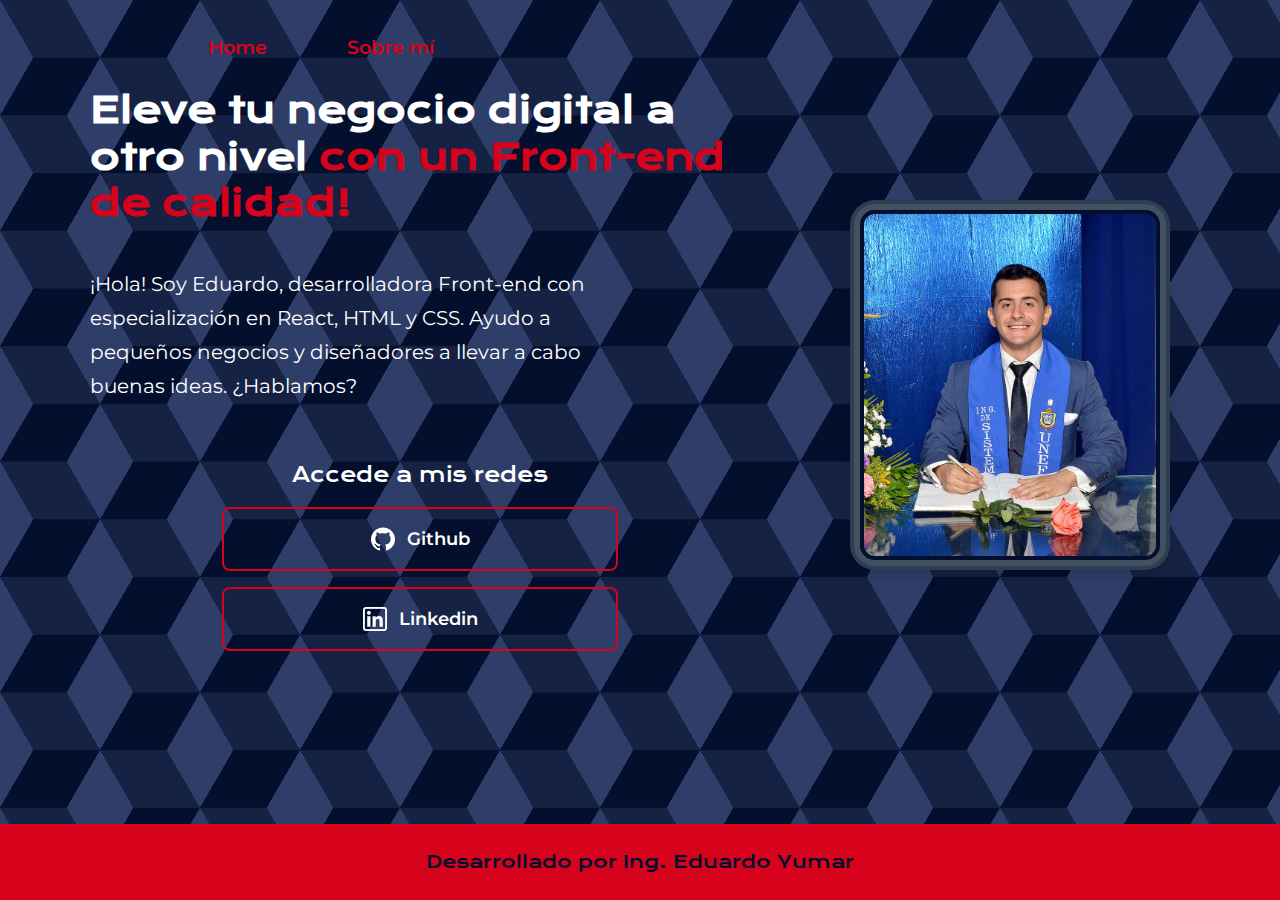
<file: index.html>
<!DOCTYPE html>
<html lang="es-mx">
<head>
    <meta charset="UTF-8"> 
    <meta http-equiv="X-UA-Compatible" content="IE=edge">
    <meta name="viewport" content="width=device-width, initial-scale=1.0">
    <title>Portafolio</title>
    <link rel="stylesheet" href="styles/style.css">


</head>
<body>
    <div class="container">
        <header class="header">
                <nav class="header__menu">
                    <a class="header__menu__link" href="index.html">Home</a>
                    <a class="header__menu__link" href="about.html">Sobre mí</a>
        </header>
        <main class="presentacion">
        <section class="presentacion__contenido">
            <h1 class="presentacion__contenido__titulo">
                Eleve tu negocio digital a otro nivel 
                <strong class="titulo-destaque">con un Front-end de calidad!
                </strong></h1>
                <p class="presentacion__contenido__texto">¡Hola! Soy Eduardo, desarrolladora Front-end con
                    especialización en React, HTML y CSS. Ayudo a pequeños
                    negocios y diseñadores a llevar a cabo buenas ideas.
                    ¿Hablamos?

                </p>
                <div class="presentacion__enlaces">
                    <h2 class="presentacion__enlaces__subtitulo">Accede a mis redes</h2>
                    <a class="presentacion__enlaces__link" href="https://github.com/Yumxr">
                        <img src="./assets/github1.png">
                        Github
                    </a>
                    <a class="presentacion__enlaces__link" href="https://www.linkedin.com/in/eduardo-yumar-plagui-5594a8162/">
                        <img src="./assets/linkedin1.png">
                        Linkedin
                    </a>
                </div>
            </section>
            <img class="presentacion__imagen" src="./assets/YONSON.jpg" alt="Foto de Eduardo Yumar un proyecto">
        </main>
        <footer class="footer">
            <p>Desarrollado por Ing. Eduardo Yumar </p>
        </footer>
    </div>
</div>
</body>
</html>
</file>
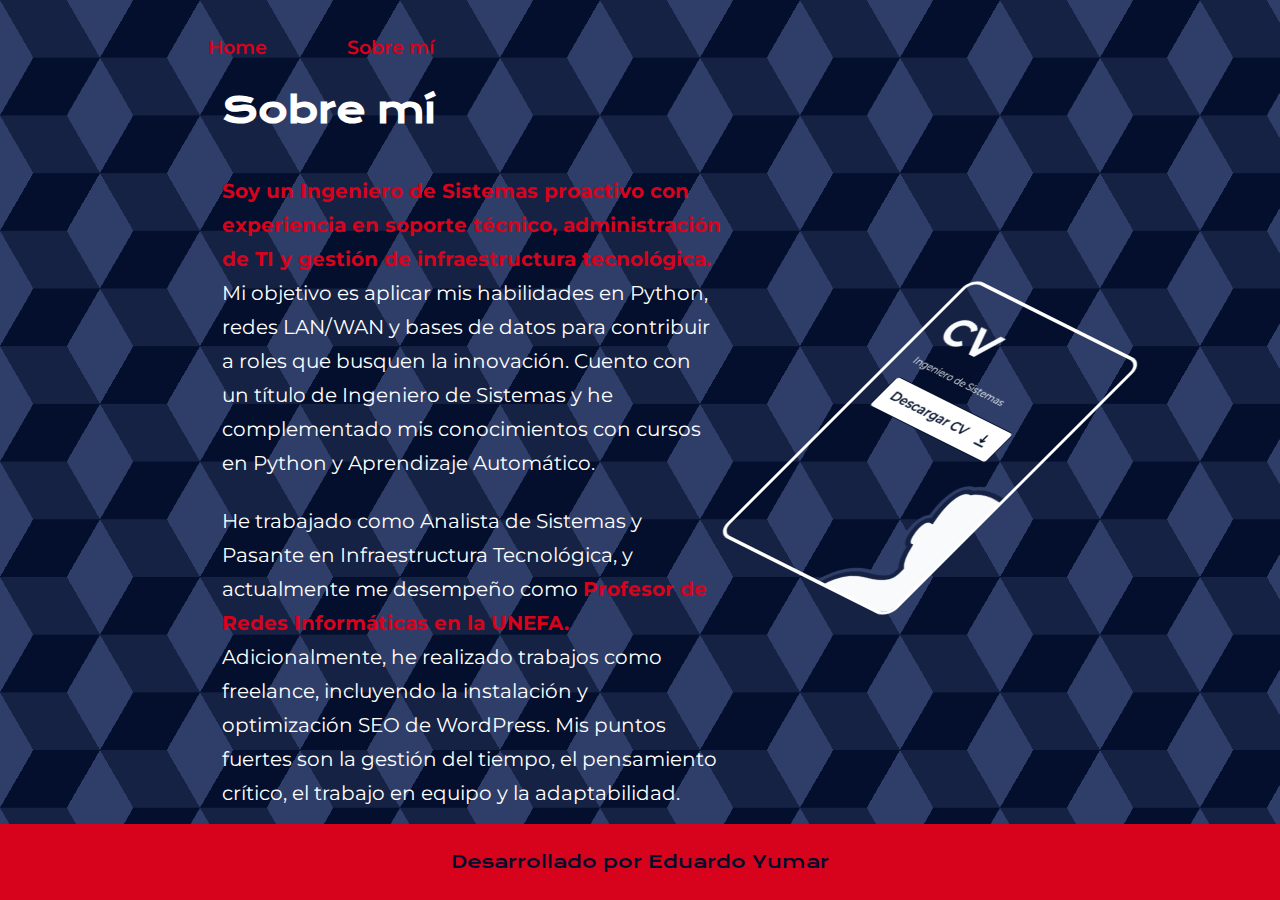
<file: about.html>
<!DOCTYPE html>
<html lang="es-mx">
<head>
    <meta charset="UTF-8"> 
    <meta http-equiv="X-UA-Compatible" content="IE=edge">
    <meta name="viewport" content="width=device-width, initial-scale=1.0">
    <title>Portafolio</title>
    <link rel="stylesheet" href="styles/style.css">
    
    <!-- Estilos adicionales para la tarjeta CV -->
    <style>
        .cv-card-container {
            display: flex;
            justify-content: center;
            margin-top: 30px;
            margin-bottom: 30px;
        }
        
        .cv-card {
            position: relative;
            duration: 500ms;
            transition: transform 0.5s ease;
            transform: rotate3d(1, -1, 1, 60deg);
            border: 4px solid #ffffff;
            border-radius: 1rem;
            overflow: hidden;
            height: 384px;
            width: 256px;
            background-color: transparent;
            padding: 1.25rem;
            display: flex;
            flex-direction: column;
            align-items: flex-start;
            gap: 1rem;
        }
        
        .cv-card:hover {
            transform: rotate3d(0, 0, 0, 0deg);
        }
        
        .cv-card-header {
            color: #f9fafb;
        }
        
        .cv-card-header span {
            font-weight: bold;
            font-size: 3rem;
        }
        
        .cv-card-header p {
            font-size: 0.75rem;
        }
        
        .cv-download-btn {
            transition: all 0.3s ease;
            border: 1px solid;
            background-color: #ffffff;
            font-weight: 600;
            color: #030f2c;
            padding: 0.5rem 0.75rem;
            display: flex;
            align-items: center;
            gap: 0.75rem;
            text-decoration: none;
            border-radius: 4px;
        }
        
        .cv-download-btn:hover {
            background-color: #030f2c;
            color: #f9fafb;
        }
        
        .cv-download-icon {
            width: 1.5rem;
            height: 1.5rem;
            fill: currentColor;
        }
        
        .cv-card-bg-icon {
            position: absolute;
            bottom: -0.125rem;
            right: -5rem;
            width: 12rem;
            height: 12rem;
            z-index: 10;
            margin: -0.5rem;
            fill: #f9fafb;
            stroke: #2f3e69;
            transition: transform 0.5s ease;
        }
        
        .cv-card:hover .cv-card-bg-icon {
            transform: scale(1.25);
        }
        
        .cv-card-bg-icon-2 {
            position: absolute;
            bottom: -0.125rem;
            right: -5rem;
            width: 12rem;
            height: 12rem;
            z-index: 10;
            margin: -0.5rem;
            fill: #f9fafb;
            stroke: #152243;
            stroke-width: 2;
            transition: transform 0.2s ease;
        }
        
        .cv-card:hover .cv-card-bg-icon-2 {
            transform: scale(1.25);
        }
        
        /* Responsive para la tarjeta */
        @media (max-width: 768px) {
            .cv-card {
                width: 200px;
                height: 300px;
                padding: 1rem;
            }
            
            .cv-card-header span {
                font-size: 2.5rem;
            }
        }
    </style>
</head>
<body>
    <div class="container">
    <header class="header">
        <nav class="header__menu">
            <a class="header__menu__link" href="index.html">Home</a>
            <a class="header__menu__link" href="about.html">Sobre mí</a>
        </nav>
    </header>
    <main class="presentacion">
            <section class="presentacion__contenido">
                 <h1 class="presentacion__contenido__titulo">Sobre mí</h1>
                 <p class="presentacion__contenido__texto">
                        <strong class="titulo-destaque">
                        Soy un Ingeniero de Sistemas proactivo con experiencia en soporte técnico, administración de TI y gestión de infraestructura tecnológica.
                        </strong>
                        Mi objetivo es aplicar mis habilidades en Python, redes LAN/WAN y bases de datos para contribuir a roles que busquen la innovación. Cuento con un título de Ingeniero de Sistemas y he complementado mis conocimientos con cursos en Python y Aprendizaje Automático.
    </p>
    <p class="presentacion__contenido__texto">
        He trabajado como Analista de Sistemas y Pasante en Infraestructura Tecnológica, y actualmente me desempeño como <strong class="titulo-destaque">Profesor de Redes Informáticas en la UNEFA.</strong>
        Adicionalmente, he realizado trabajos como freelance, incluyendo la instalación y optimización SEO de WordPress. Mis puntos fuertes son la gestión del tiempo, el pensamiento crítico, el trabajo en equipo y la adaptabilidad.
    </p>
            </section>
        
        <div style="display: flex; flex-direction: column; align-items: center;">
            <img class="presentacion__imagen__animada" >
            
            <!-- Tarjeta CV -->
            <div class="cv-card-container">
                <div class="cv-card">
                    <div class="cv-card-header">
                        <span>CV</span>
                        <p>Ingeniero de Sistemas</p>
                    </div>
                    <a href="https://drive.google.com/file/d/1tAF0hoKMGF4wNqhKK4hqDhMfHHiJTXOc/view?usp=drive_link" download class="cv-download-btn">
                        Descargar CV 
                        <svg class="cv-download-icon" height="100" preserveAspectRatio="xMidYMid meet" viewBox="0 0 100 100" width="100" xmlns="http://www.w3.org/2000/svg">
                            <path d="M22.1,77.9a4,4,0,0,1,4-4H73.9a4,4,0,0,1,0,8H26.1A4,4,0,0,1,22.1,77.9ZM35.2,47.2a4,4,0,0,1,5.7,0L46,52.3V22.1a4,4,0,1,1,8,0V52.3l5.1-5.1a4,4,0,0,1,5.7,0,4,4,0,0,1,0,5.6l-12,12a3.9,3.9,0,0,1-5.6,0l-12-12A4,4,0,0,1,35.2,47.2Z" fill-rule="evenodd"></path>
                        </svg>
                    </a>
                    <svg class="cv-card-bg-icon" xmlns="http://www.w3.org/2000/svg" viewBox="0 0 64 64">
                        <path data-name="layer1" d="M 50.4 51 C 40.5 49.1 40 46 40 44 v -1.2 a 18.9 18.9 0 0 0 5.7 -8.8 h 0.1 c 3 0 3.8 -6.3 3.8 -7.3 s 0.1 -4.7 -3 -4.7 C 53 4 30 0 22.3 6 c -5.4 0 -5.9 8 -3.9 16 c -3.1 0 -3 3.8 -3 4.7 s 0.7 7.3 3.8 7.3 c 1 3.6 2.3 6.9 4.7 9 v 1.2 c 0 2 0.5 5 -9.5 6.8 S 2 62 2 62 h 60 a 14.6 14.6 0 0 0 -11.6 -11 z" stroke-miterlimit="10" stroke-width="5"></path>
                    </svg>
                    <svg class="cv-card-bg-icon-2" xmlns="http://www.w3.org/2000/svg" viewBox="0 0 64 64">
                        <path data-name="layer1" d="M 50.4 51 C 40.5 49.1 40 46 40 44 v -1.2 a 18.9 18.9 0 0 0 5.7 -8.8 h 0.1 c 3 0 3.8 -6.3 3.8 -7.3 s 0.1 -4.7 -3 -4.7 C 53 4 30 0 22.3 6 c -5.4 0 -5.9 8 -3.9 16 c -3.1 0 -3 3.8 -3 4.7 s 0.7 7.3 3.8 7.3 c 1 3.6 2.3 6.9 4.7 9 v 1.2 c 0 2 0.5 5 -9.5 6.8 S 2 62 2 62 h 60 a 14.6 14.6 0 0 0 -11.6 -11 z" stroke-miterlimit="10" stroke-width="2"></path>
                    </svg>
                </div>
            </div>
        </div>
        
    </main>
    <footer class="footer">
        <p>Desarrollado por Eduardo Yumar</p>
    </footer>
    </div>
</body>
</html>
</file>
<file: styles/style.css>
@import url('https://fonts.googleapis.com/css2?family=Krona+One&family=Montserrat:wght@400;600&display=swap');

/* VARIABLES GLOBALES */
:root {
    --color-primaria: #030f2c;    /* Azul oscuro principal */
    --color-secundaria: #ffffff;   /* Blanco */
    --color-terciaria: #d7021b;    /* Rojo corporativo */
    --color-hover: #f4001d;        /* Rojo más claro para efectos hover */
    --fuente-krona: 'Krona One', sans-serif;       /* Para títulos */
    --fuente-montserrat: 'Montserrat', sans-serif; /* Para texto normal */
}

/* RESET BASE */
* {
    padding: 0;
    margin: 0;
    box-sizing: border-box;
}

/* FONDO PATRON CON GRADIENTES */
.container {
    width: 100%;
    min-height: 100vh;
    display: flex;
    flex-direction: column;
    position: relative;
    padding-left: 0;
    padding-right: 0;
    --s: 200px;
    --c1: var(--color-primaria);
    --c2: #152243;
    --c3: #2f3e69;
    background: 
        repeating-conic-gradient(
            from 30deg,
            #0000 0 120deg,
            var(--c3) 0 180deg
        )
        calc(0.5 * var(--s)) calc(0.5 * var(--s) * 0.577),
        repeating-conic-gradient(
            from 30deg,
            var(--c1) 0 60deg,
            var(--c2) 0 120deg,
            var(--c3) 0 180deg
        );
    background-size: var(--s) calc(var(--s) * 0.577);
}

/* ESTILOS BASE */
body {
    color: var(--color-secundaria);
    font-family: var(--fuente-montserrat);
    line-height: 1.6;
}

/* HEADER - ALINEACIÓN IZQUIERDA COMPLETA */
.header {
    padding: 1rem 0 0.5rem 15%;
    margin: 0;
    background-color: transparent;
    position: sticky;
    top: 0;
    z-index: 100;
    width: 100%;
    display: flex;
    flex-direction: column;
    align-items: flex-start;
}

.header__menu {
    display: flex;
    justify-content: flex-start;
    gap: 3rem;
    padding: 0.5rem 0;
    margin: 0;
    list-style: none;
}

.header__menu__link {
    font-family: var(--fuente-montserrat);
    font-size: 1.2rem;
    font-weight: 600;
    color: var(--color-terciaria);
    text-decoration: none;
    transition: all 0.2s ease;
    padding: 0.5rem 1rem;
    border-radius: 4px;
}

.header__menu__link:hover {
    background-color: rgba(255, 255, 255, 0.1);
    transform: translateY(-2px);
}

/* RADIO BUTTONS ALINEADOS */
.radio-inputs {
    margin: 0.5rem 0 0 0;
    background-color: var(--color-secundaria);
    border: 2px solid var(--color-primaria);
    border-radius: 10px;
    padding: 0.3rem;
    display: flex;
    width: fit-content;
}

.radio-inputs .radio {
    flex: 1;
    min-width: 0;
}

.radio-inputs .radio input {
    display: none;
}

.radio-inputs .radio .name {
    display: flex;
    cursor: pointer;
    align-items: center;
    justify-content: center;
    border-radius: 8px;
    padding: 0.5rem 1rem;
    color: var(--color-primaria);
    transition: all 0.3s ease;
    font-size: 0.9rem;
}

.radio-inputs .radio input:checked + .name {
    background-color: var(--color-primaria);
    color: var(--color-secundaria);
    font-weight: 600;
}

/* CONTENIDO PRINCIPAL */
.presentacion {
    display: flex;
    align-items: flex-start; /* Alineación superior */
    padding: 0 50px;
    max-width: 1200px;
    align-items: center;
    justify-content: space-between;
    margin: 0;
    text-align: left;
    gap: 80px;
    margin: 0 auto;
    max-width: 1200px;
}

.presentacion__contenido {
    width: 60%;
    display: flex;
    flex-direction: column;
    align-items: flex-start; /* Alineación izquierda */
    text-align: left; /* Texto alineado izquierda */
    gap: 1.5rem;
    margin-left: 0;
    padding-left: 0;
}

.presentacion__contenido__titulo {
    font-size: 2.25rem;
    font-family: var(--fuente-krona);
    line-height: 1.3;
    margin-bottom: 1rem;
    text-align: left; 
    margin-left: 0;
    padding-left: 0;
}

.titulo-destaque {
    color: var(--color-terciaria);
}

.presentacion__contenido__texto {
    font-size: 1.25rem;
    font-family: var(--fuente-montserrat);
    line-height: 1.7;
    margin-left: 0;
    padding-left: 0;
    text-align: left;
    flex: 1;
    max-width: 500px;
}

.presentacion__enlaces {
    display: flex;
    flex-direction: column;
    align-items: center; /* Centrado horizontal */
    gap: 1rem;
    width: 100%;
    margin: 2rem 0; /* Espaciado vertical */
    text-align: center; /* Texto centrado */
}

.presentacion__enlaces__subtitulo {
    font-family: var(--fuente-krona);
    font-weight: 400;
    font-size: 1.25rem;
    width: 100%;
    text-align: center;
}

.presentacion__enlaces__link {
    display: flex;
    justify-content: center;
    align-items: center;
    gap: 0.75rem;
    border: 2px solid var(--color-terciaria); /* Borde rojo */
    width: 60%;
    text-align: center;
    border-radius: 8px;
    font-size: 1.1rem;
    font-weight: 600;
    padding: 1rem 0;
    text-decoration: none;
    color: var(--color-secundaria); /* Texto blanco */
    transition: all 0.3s ease;
    background-color: transparent; /* Fondo transparente */
}

.presentacion__enlaces__link:hover {
    background-color: var(--color-hover);
    transform: translateY(-3px);
}

/* Modificaciones para centrar la imagen, agregar marco y reducir tamaño */

/* Modificaciones para centrar la imagen, redimensionar y agregar marco */

/* Modificaciones para centrar la imagen, redimensionar y agregar marco */

.presentacion__imagen {
    /* Redimensionar la imagen */
    width: 300px;
    height: 350px;
    object-fit: cover;
    
    /* Centrar la imagen */
    display: block;
    margin: 0 auto;
    flex-shrink: 0;
    
    /* Marco elegante */
    border: 4px solid #030f2c;
    border-radius: 15px;
    box-shadow: 
        0 0 0 6px rgba(255, 255, 255, 0.1),
        0 0 0 10px #2c3e50,
        0 10px 20px rgba(0, 0, 0, 0.3);
    
    /* Efecto hover opcional */
    transition: all 0.3s ease;
}



/* FOOTER */
.footer {
    color: var(--color-primaria);
    background-color: var(--color-terciaria);
    padding: 1.5rem;
    text-align: center;
    font-family: var(--fuente-krona);
    font-size: 1.1rem;
    font-weight: 400;
    width: 100%;
    margin-top: auto;
}

/* RESPONSIVE DESIGN */
@media (max-width: 1200px) {
    .header, .presentacion {
        padding: 0 10% 2rem;

    }
    
    .header__menu {
        gap: 2rem;
    }
    
    .presentacion {
        flex-direction: column-reverse;
        padding-top: 2rem;
        gap: 2rem;
    }
    
    .presentacion__contenido {
        width: 100%;
    }
    
    .presentacion__imagen {
        width: 70%;
        margin-bottom: 1rem;
    }
    
    .presentacion__enlaces__link {
        width: 80%;
    }
    .footer {
        padding: 1rem;
        font-size: 1rem;
    }
}

@media (max-width: 768px) {
    .header, .presentacion {
        padding-left: 5%;
        padding-right: 5%;
    }
    
    .header__menu {
        gap: 1rem;
        flex-wrap: wrap;
    }
    
    .header__menu__link {
        font-size: 1rem;
    }
    
    .presentacion__contenido__titulo {
        font-size: 1.8rem;
    }
    
    .presentacion__contenido__texto {
        font-size: 1.1rem;
    }
    
    .presentacion__imagen {
        width: 90%;
    }
    
    .presentacion__enlaces__link {
        width: 100%;
        font-size: 1rem;
    }
}
</file>
